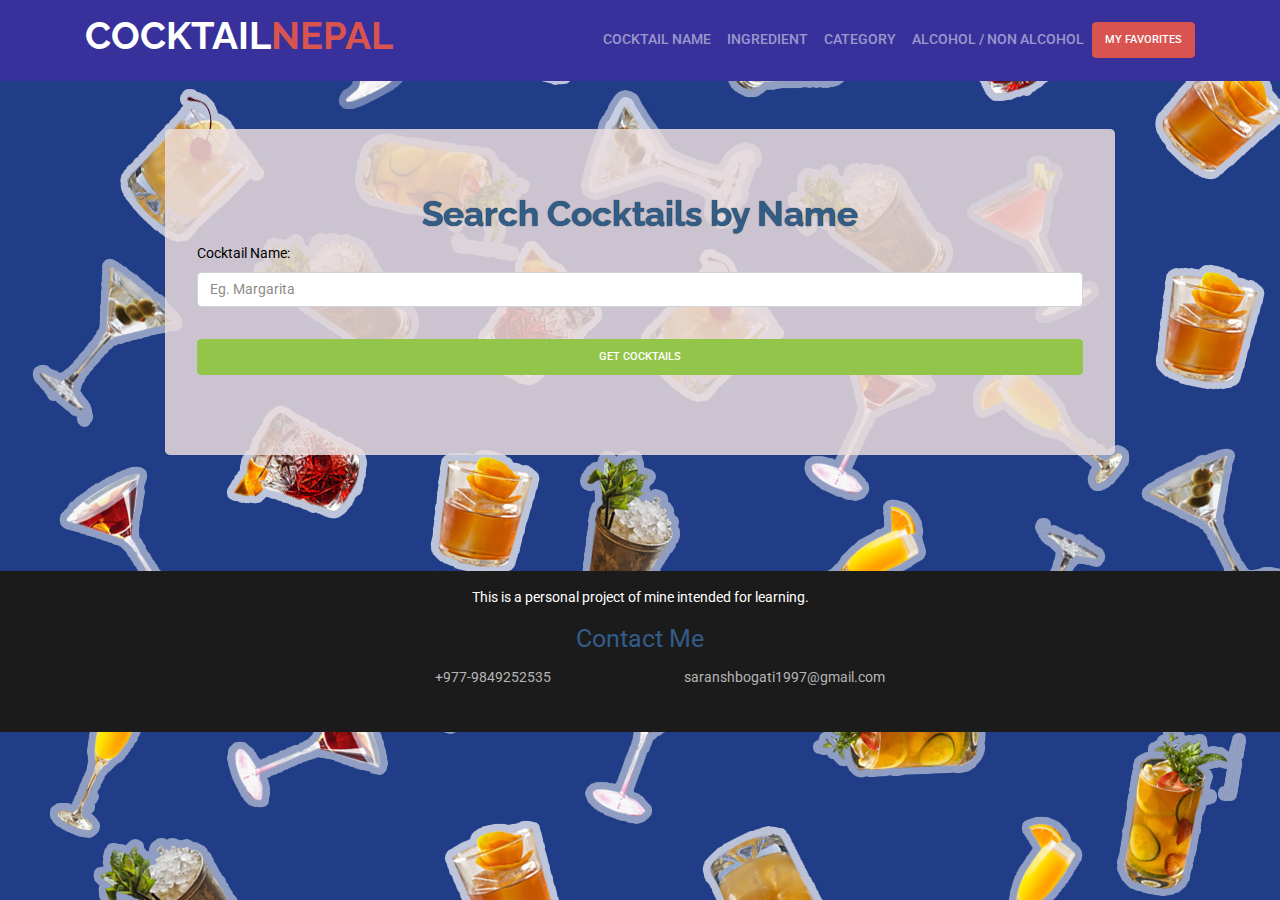
<file: cocktailsNepal/index.html>
<!DOCTYPE html>
<html lang="en">
<head>
    <meta charset="UTF-8">
    <meta name="viewport" content="width=device-width, initial-scale=1.0">
    <meta http-equiv="X-UA-Compatible" content="ie=edge">
    <title>CocktailNepal | Home</title>
    <link rel="stylesheet" href="css/bootstrap.css">
    <link href="https://fonts.googleapis.com/css?family=Raleway:300,700,900" rel="stylesheet">
    <link rel="stylesheet" href="css/custom.css">
    <link rel="stylesheet" href="https://use.fontawesome.com/releases/v5.6.3/css/all.css" integrity="sha384-UHRtZLI+pbxtHCWp1t77Bi1L4ZtiqrqD80Kn4Z8NTSRyMA2Fd33n5dQ8lWUE00s/" crossorigin="anonymous">
</head>
<body>

<nav class="navbar navbar-expand-lg navbar-dark bg-white">
    <div class="container">
        <a class="navbar-brand text-uppercase" href="index.html">
            <h1 class="sitename">COCKTAIL<span>NEPAL</span> </h1>
        </a>
        <button class="navbar-toggler" type="button" data-toggle="collapse" data-target="#navbar" aria-controls="navbar" aria-expanded="false" aria-label="Toggle navigation">
            <span class="navbar-toggler-icon"></span>
        </button>
        <div class="collapse navbar-collapse" id="navbar">
                <ul class="navbar-nav ml-auto">
                    <li class="nav-item">
                        <a class="nav-link" href="index.html">Cocktail Name</a>
                    </li>
                    <li class="nav-item">
                        <a class="nav-link" href="ingredient.html">Ingredient</a>
                    </li>
                    <li class="nav-item">
                        <a class="nav-link" href="category.html">Category</a>
                    </li>
                    <li class="nav-item">
                        <a class="nav-link" href="filter-alcohol.html">Alcohol / Non Alcohol</a>
                    </li>
                    
                </ul>
        </div>
        <div class="dropdown">
                <a href="favorites.html" class="btn btn-danger">
                       My Favorites
                </a>
        </div>
    </div>
</nav>

<div id="content" class="mt-5">
    <div class="container">
        <div class="row justify-content-center">
                <div class="jumbotron col-12 col-md-10" id="centerBox">
                    <h1 id ="head" class="text-center font-weight-bold text-primary">Search Cocktails by Name</h1>

                    <div class="row">
                            <div class="col-12">
                                    <form action="#" id="search-form">
                                            <div class="form-group">
                                                    <label for="search">Cocktail Name:</label>
                                                    <input type="text" class="form-control" id="search" placeholder="Eg. Margarita">
                                            </div>
                                            <div class="form-group pt-3">
                                                    <input type="hidden" id="type" value="name">

                                                    <button type="submit" class="btn btn-success d-block">
                                                        Get Cocktails
                                                    </button>
                                            </div>
                                    </form>
                                    
                            </div>

                            <div class="col-12 mt-5 results-wrapper" style="display:none;" >
                                <h1 class="text-center">Results: <span id="total"></span></h1>
                                <div id="results" class="mt-5 row" ></div>
                            </div>
                    </div>
                </div>
        </div>
    </div>
</div> <!--#content-->

<footer class="text-center p-3">
    <p>This is a personal project of mine intended for learning.</p>
    <h3 class="text-primary">Contact Me</h3>
    <ul>
        <li>+977-9849252535</li>
        <li>saranshbogati1997@gmail.com</li>
    </ul>
    <div class="socials"><ul>
        <li><a href="https://github.com/SaranshBogati1997" target="_blank"><i class="fab fa-github"></i></a></li>
        <li><a href="https://www.facebook.com/SaranshBogatiKoProfile" target="_blank"><i class="fab fa-facebook"></i></a></li>
        <li><a href="https://www.instagram.com/sarnsh/" target="_blank"><i class="fab fa-instagram"></i></a></li>
        <li><a href="https://www.linkedin.com/in/saransh-bogati-768356186/" target="_blank"><i class="fab fa-linkedin"></i></a></li>
    </ul></div>
    

</footer>





<script src="https://code.jquery.com/jquery-3.2.1.slim.min.js" integrity="sha384-KJ3o2DKtIkvYIK3UENzmM7KCkRr/rE9/Qpg6aAZGJwFDMVNA/GpGFF93hXpG5KkN" crossorigin="anonymous"></script>
<script src="https://cdnjs.cloudflare.com/ajax/libs/popper.js/1.12.9/umd/popper.min.js" integrity="sha384-ApNbgh9B+Y1QKtv3Rn7W3mgPxhU9K/ScQsAP7hUibX39j7fakFPskvXusvfa0b4Q" crossorigin="anonymous"></script>
<script src="https://maxcdn.bootstrapcdn.com/bootstrap/4.0.0/js/bootstrap.min.js" integrity="sha384-JZR6Spejh4U02d8jOt6vLEHfe/JQGiRRSQQxSfFWpi1MquVdAyjUar5+76PVCmYl" crossorigin="anonymous"></script>

<!-- Our Scripts-->
<script src="js/CocktailAPI.js"></script>
<script src="js/CocktailDB.js"></script>
<script src="js/UI.js"></script>
<script src="js/app.js"></script>

</body>
</html>
</file>
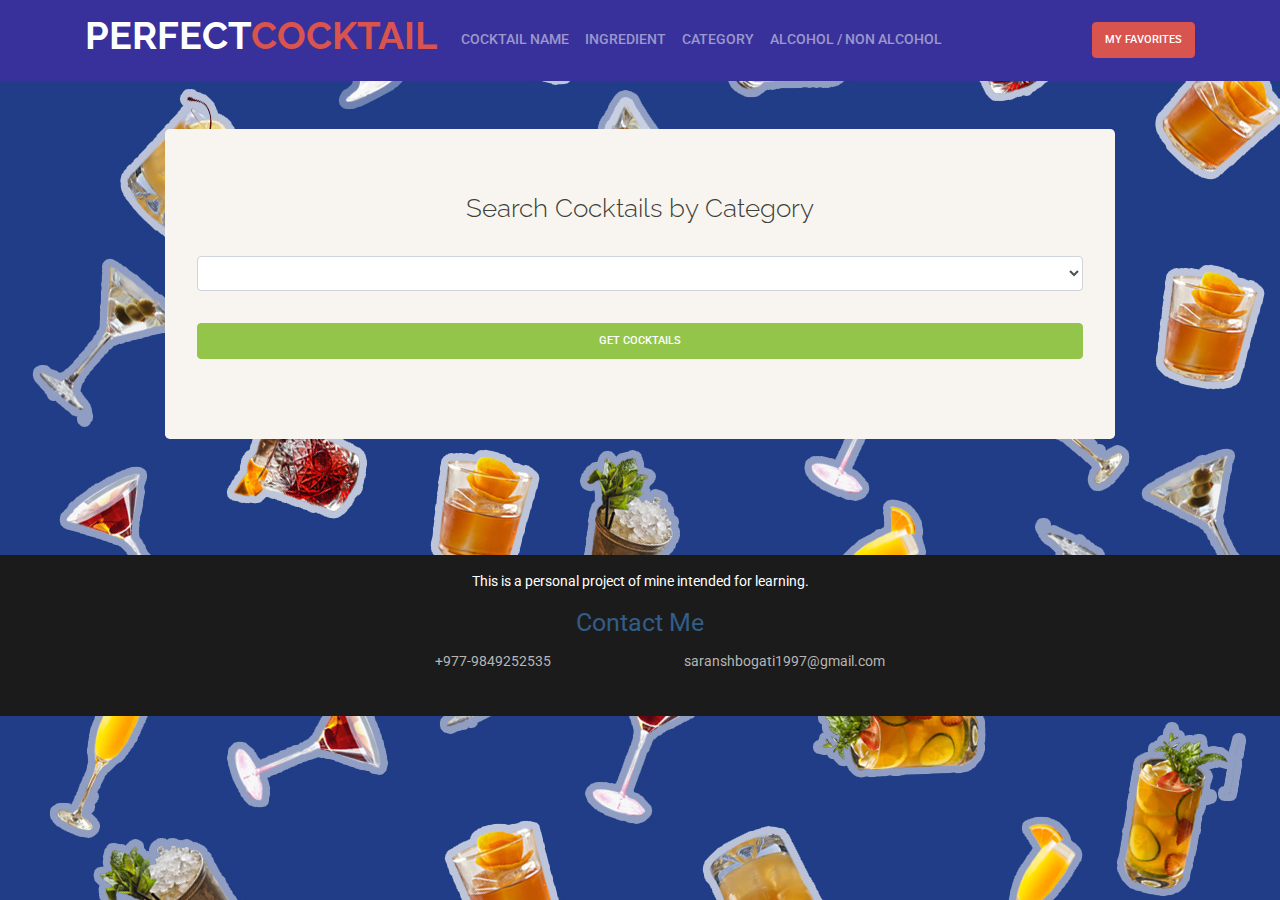
<file: cocktailsNepal/category.html>
<!DOCTYPE html>
<html lang="en">
<head>
    <meta charset="UTF-8">
    <meta name="viewport" content="width=device-width, initial-scale=1.0">
    <meta http-equiv="X-UA-Compatible" content="ie=edge">
    <title>Perfect Cocktail | Search by Name</title>
    <link rel="stylesheet" href="css/bootstrap.css">
    <link href="https://fonts.googleapis.com/css?family=Raleway:300,700,900" rel="stylesheet">
    <link rel="stylesheet" href="css/custom.css">
    <link rel="stylesheet" href="https://use.fontawesome.com/releases/v5.6.3/css/all.css" integrity="sha384-UHRtZLI+pbxtHCWp1t77Bi1L4ZtiqrqD80Kn4Z8NTSRyMA2Fd33n5dQ8lWUE00s/" crossorigin="anonymous">

</head>

<body>
<nav class="navbar navbar-expand-lg navbar-dark bg-primary">
    <div class="container">
            <a class="navbar-brand text-uppercase" href="index.html">
                <h1 class="sitename">PERFECT<span>COCKTAIL</span> </h1>
            </a>
            <button class="navbar-toggler" type="button" data-toggle="collapse" data-target="#navbar" aria-controls="navbar" aria-expanded="false" aria-label="Toggle navigation">
                <span class="navbar-toggler-icon"></span>
            </button>
            <div class="collapse navbar-collapse" id="navbar">
                    <ul class="navbar-nav mr-auto">
                        <li class="nav-item">
                            <a class="nav-link" href="index.html">Cocktail Name</a>
                        </li>
                        <li class="nav-item">
                            <a class="nav-link" href="ingredient.html">Ingredient</a>
                        </li>
                        <li class="nav-item">
                            <a class="nav-link" href="category.html">Category</a>
                        </li>
                        <li class="nav-item">
                            <a class="nav-link" href="filter-alcohol.html">Alcohol / Non Alcohol</a>
                        </li>
                    </ul>
            </div>
            <div class="dropdown">
                    <a href="favorites.html" class="btn btn-danger">
                           My Favorites
                    </a>
            </div>
    </div>
</nav>

<div id="content" class="mt-5">
    <div class="container">
        <div class="row justify-content-center">
                <div class="jumbotron col-12 col-md-10">
                    <h1 class="text-center">
                        Search Cocktails by Category
                    </h1>
                    <div class="row">
                        <div class="col-12">
                                <form action="#" id="search-form">
                                        <div class="form-group mt-4">
                                                <select class="search-category form-control" id="search">
                                                        
                                                </select>
                                        </div>
                                        <div class="form-group pt-3">
                                                <input type="hidden" id="type" value="category">
                                                <button type="submit" class="btn btn-success d-block">
                                                    Get Cocktails
                                                </button>
                                        </div>
                                </form>
                                
                        </div>

                        <div class="col-12 mt-5 results-wrapper" style="display:none;" >
                            <h1 class="text-center">Results: <span id="total"></span></h1>
                            <div id="results" class="mt-5 row" ></div>
                        </div>
                    </div>
                </div>
        </div>
    </div>
</div> <!--#content-->

<div class="modal fade" id="recipe" tabindex="-1" role="dialog"  aria-hidden="true">
    <div class="modal-dialog modal-dialog-centered" role="document">
            <div class="modal-content">
                <div class="modal-header">
                    <h2 class="modal-title"></h2>
                    <button type="button" class="close" data-dismiss="modal" aria-label="Close">
                        <span aria-hidden="true">&times;</span>
                    </button>
                </div>
                <div class="modal-body">
                        <h3 class="alert alert-success">Preparation:</h3>
                        <div class="description-text mb-4"></div>

                        <h3  class="alert alert-success">Ingredients:</h3>
                        <div class="ingredient-list">
                                <ul class="list-group"></ul>
                        </div>
                    <div class="ingredients mt-3">

                    </div>
                </div>
                <div class="modal-footer">
                    <button type="button" class="btn btn-secondary" data-dismiss="modal">Close</button>
                </div>
            </div>
    </div>
</div><!--.modal-->


<footer class="text-center p-3">
    <p>This is a personal project of mine intended for learning.</p>
    <h3 class="text-primary">Contact Me</h3>
    <ul>
        <li>+977-9849252535</li>
        <li>saranshbogati1997@gmail.com</li>
    </ul>
    <div class="socials"><ul>
        <li><a href="https://github.com/SaranshBogati1997" target="_blank"><i class="fab fa-github"></i></a></li>
        <li><a href="https://www.facebook.com/SaranshBogatiKoProfile" target="_blank"><i class="fab fa-facebook"></i></a></li>
        <li><a href="https://www.instagram.com/sarnsh/" target="_blank"><i class="fab fa-instagram"></i></a></li>
        <li><a href="https://www.linkedin.com/in/saransh-bogati-768356186/" target="_blank"><i class="fab fa-linkedin"></i></a></li>
    </ul></div>

<script src="https://code.jquery.com/jquery-3.2.1.slim.min.js" integrity="sha384-KJ3o2DKtIkvYIK3UENzmM7KCkRr/rE9/Qpg6aAZGJwFDMVNA/GpGFF93hXpG5KkN" crossorigin="anonymous"></script>
<script src="https://cdnjs.cloudflare.com/ajax/libs/popper.js/1.12.9/umd/popper.min.js" integrity="sha384-ApNbgh9B+Y1QKtv3Rn7W3mgPxhU9K/ScQsAP7hUibX39j7fakFPskvXusvfa0b4Q" crossorigin="anonymous"></script>
<script src="https://maxcdn.bootstrapcdn.com/bootstrap/4.0.0/js/bootstrap.min.js" integrity="sha384-JZR6Spejh4U02d8jOt6vLEHfe/JQGiRRSQQxSfFWpi1MquVdAyjUar5+76PVCmYl" crossorigin="anonymous"></script>


<script src="js/CocktailAPI.js"></script>
<script src="js/CocktailDB.js"></script>
<script src="js/UI.js"></script>
<script src="js/app.js"></script>
</body>
</html>
</file>
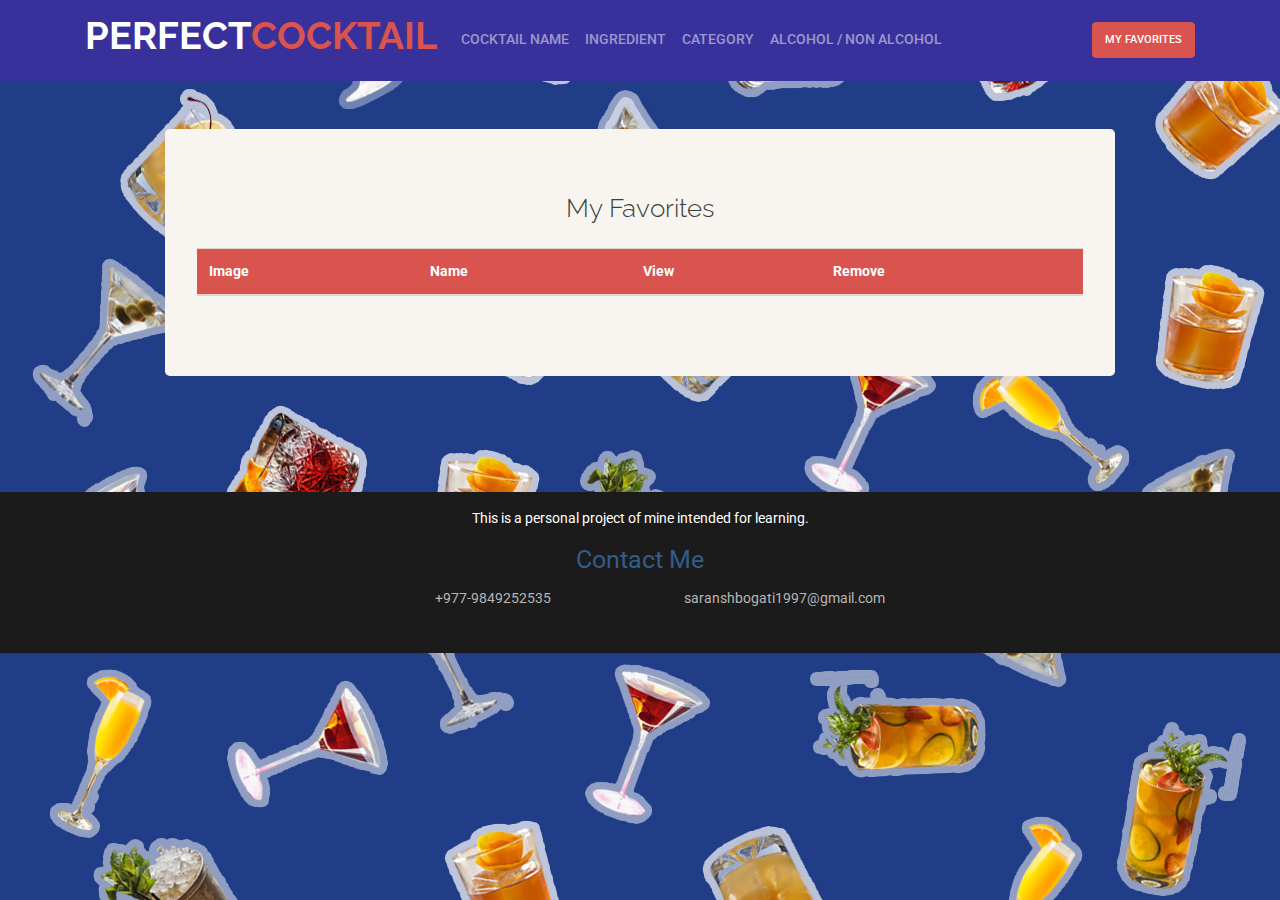
<file: cocktailsNepal/favorites.html>
<!DOCTYPE html>
<html lang="en">
<head>
    <meta charset="UTF-8">
    <meta name="viewport" content="width=device-width, initial-scale=1.0">
    <meta http-equiv="X-UA-Compatible" content="ie=edge">
    <title>Perfect Cocktail | Search by Name</title>
    <link rel="stylesheet" href="css/bootstrap.css">
    <link href="https://fonts.googleapis.com/css?family=Raleway:300,700,900" rel="stylesheet">
    <link rel="stylesheet" href="css/custom.css">
    <link rel="stylesheet" href="https://use.fontawesome.com/releases/v5.6.3/css/all.css" integrity="sha384-UHRtZLI+pbxtHCWp1t77Bi1L4ZtiqrqD80Kn4Z8NTSRyMA2Fd33n5dQ8lWUE00s/" crossorigin="anonymous">

</head>
<body>

<nav class="navbar navbar-expand-lg navbar-dark bg-primary">
    <div class="container">
            <a class="navbar-brand text-uppercase" href="index.html">
                <h1 class="sitename">PERFECT<span>COCKTAIL</span> </h1>
            </a>
            <button class="navbar-toggler" type="button" data-toggle="collapse" data-target="#navbar" aria-controls="navbar" aria-expanded="false" aria-label="Toggle navigation">
                <span class="navbar-toggler-icon"></span>
            </button>
            <div class="collapse navbar-collapse" id="navbar">
                    <ul class="navbar-nav mr-auto">
                        <li class="nav-item">
                            <a class="nav-link" href="index.html">Cocktail Name</a>
                        </li>
                        <li class="nav-item">
                            <a class="nav-link" href="ingredient.html">Ingredient</a>
                        </li>
                        <li class="nav-item">
                            <a class="nav-link" href="category.html">Category</a>
                        </li>
                        <li class="nav-item">
                            <a class="nav-link" href="filter-alcohol.html">Alcohol / Non Alcohol</a>
                        </li>
                    </ul>
            </div>

            <div class="dropdown">
                <a href="favorites.html" class="btn btn-danger">
                       My Favorites
                </a>
            </div>
    </div>
</nav>

<div id="content" class="mt-5">
    <div class="container">
        <div class="row justify-content-center">
                <div class="jumbotron col-12 col-md-10">
                    <h1 class="text-center mb-4">
                        My Favorites
                    </h1>
                    <div class="row">
                        <div class="col-12">
                                <table id="favorites" class="table table-light">
                                    <thead class="bg-danger">
                                        <tr>
                                            <th scope="col">Image</th>
                                            <th scope="col">Name</th>
                                            <th scope="col">View</th>
                                            <th scope="col">Remove</th>
                                        </tr>
                                    </thead>
                                    <tbody></tbody>
                                </table>
                        </div>
                    </div>
                </div>
        </div>
    </div>
</div> <!--#content-->

<div class="modal fade" id="recipe" tabindex="-1" role="dialog"  aria-hidden="true">
        <div class="modal-dialog modal-dialog-centered" role="document">
                <div class="modal-content">
                    <div class="modal-header">
                        <h2 class="modal-title"></h2>
                        <button type="button" class="close" data-dismiss="modal" aria-label="Close">
                            <span aria-hidden="true">&times;</span>
                        </button>
                    </div>
                    <div class="modal-body">
                            <h3 class="alert alert-success">Preparation:</h3>
                            <div class="description-text mb-4"></div>

                            <h3  class="alert alert-success">Ingredients:</h3>
                            <div class="ingredient-list">
                                    <ul class="list-group"></ul>
                            </div>
                        <div class="ingredients mt-3">

                        </div>
                    </div>
                    <div class="modal-footer">
                        <button type="button" class="btn btn-secondary" data-dismiss="modal">Close</button>
                    </div>
                </div>
        </div>
    </div><!--.modal-->

    <footer class="text-center p-3">
        <p>This is a personal project of mine intended for learning.</p>
        <h3 class="text-primary">Contact Me</h3>
        <ul>
            <li>+977-9849252535</li>
            <li>saranshbogati1997@gmail.com</li>
        </ul>
        <div class="socials"><ul>
            <li><a href="https://github.com/SaranshBogati1997" target="_blank"><i class="fab fa-github"></i></a></li>
            <li><a href="https://www.facebook.com/SaranshBogatiKoProfile" target="_blank"><i class="fab fa-facebook"></i></a></li>
            <li><a href="https://www.instagram.com/sarnsh/" target="_blank"><i class="fab fa-instagram"></i></a></li>
            <li><a href="https://www.linkedin.com/in/saransh-bogati-768356186/" target="_blank"><i class="fab fa-linkedin"></i></a></li>
        </ul></div>

<script src="https://code.jquery.com/jquery-3.2.1.slim.min.js" integrity="sha384-KJ3o2DKtIkvYIK3UENzmM7KCkRr/rE9/Qpg6aAZGJwFDMVNA/GpGFF93hXpG5KkN" crossorigin="anonymous"></script>
<script src="https://cdnjs.cloudflare.com/ajax/libs/popper.js/1.12.9/umd/popper.min.js" integrity="sha384-ApNbgh9B+Y1QKtv3Rn7W3mgPxhU9K/ScQsAP7hUibX39j7fakFPskvXusvfa0b4Q" crossorigin="anonymous"></script>
<script src="https://maxcdn.bootstrapcdn.com/bootstrap/4.0.0/js/bootstrap.min.js" integrity="sha384-JZR6Spejh4U02d8jOt6vLEHfe/JQGiRRSQQxSfFWpi1MquVdAyjUar5+76PVCmYl" crossorigin="anonymous"></script>


<script src="js/CocktailAPI.js"></script>
<script src="js/CocktailDB.js"></script>
<script src="js/UI.js"></script>
<script src="js/app.js"></script>

</body>
</html>
</file>
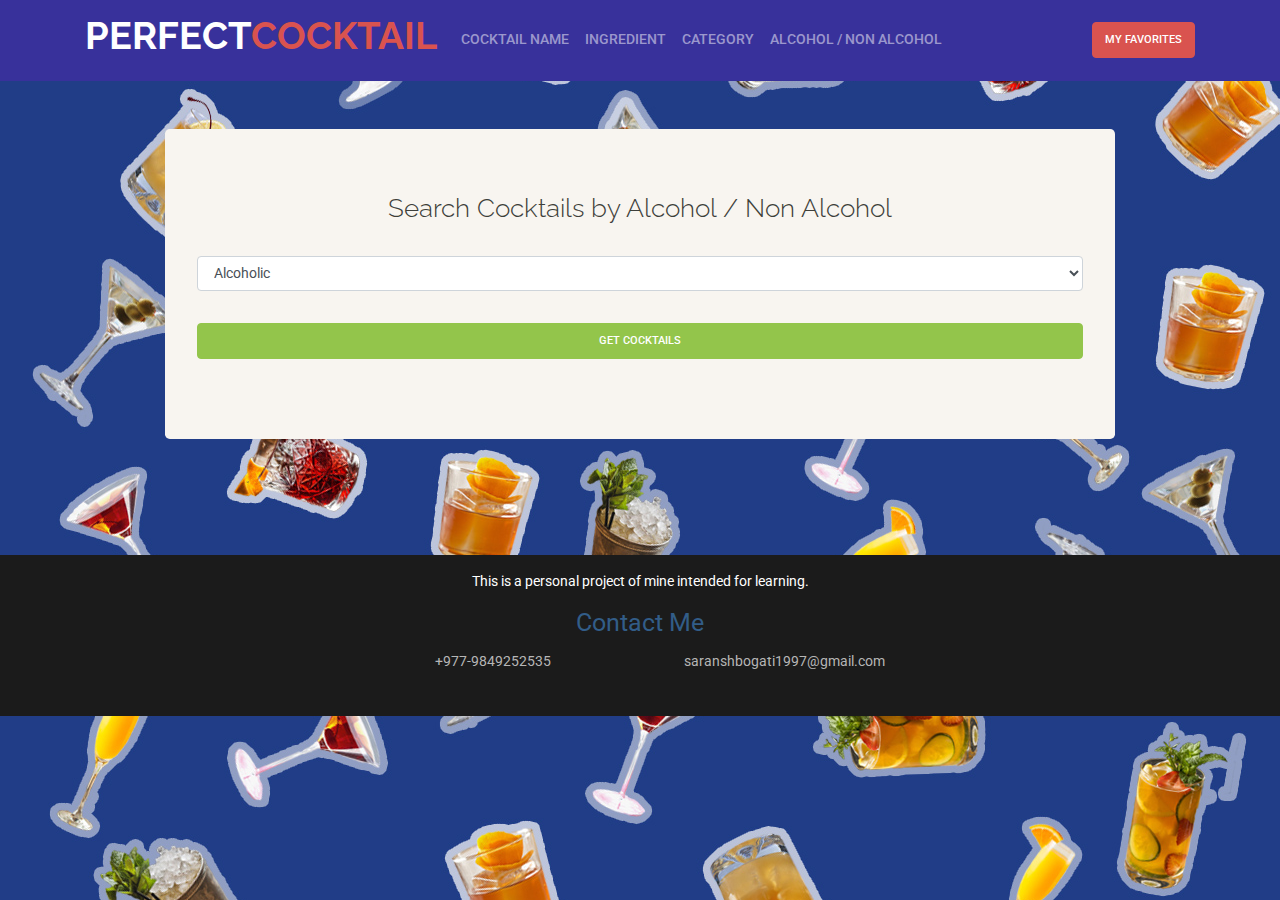
<file: cocktailsNepal/filter-alcohol.html>
<!DOCTYPE html>
<html lang="en">
<head>
    <meta charset="UTF-8">
    <meta name="viewport" content="width=device-width, initial-scale=1.0">
    <meta http-equiv="X-UA-Compatible" content="ie=edge">
    <title>Perfect Cocktail | Search by Name</title>
    <link rel="stylesheet" href="css/bootstrap.css">
    <link href="https://fonts.googleapis.com/css?family=Raleway:300,700,900" rel="stylesheet">
    <link rel="stylesheet" href="css/custom.css">
    <link rel="stylesheet" href="https://use.fontawesome.com/releases/v5.6.3/css/all.css" integrity="sha384-UHRtZLI+pbxtHCWp1t77Bi1L4ZtiqrqD80Kn4Z8NTSRyMA2Fd33n5dQ8lWUE00s/" crossorigin="anonymous">

</head>
<body>

<nav class="navbar navbar-expand-lg navbar-dark bg-primary">
    <div class="container">
            <a class="navbar-brand text-uppercase" href="index.html">
                <h1 class="sitename">PERFECT<span>COCKTAIL</span> </h1>
            </a>
            <button class="navbar-toggler" type="button" data-toggle="collapse" data-target="#navbar" aria-controls="navbar" aria-expanded="false" aria-label="Toggle navigation">
                <span class="navbar-toggler-icon"></span>
            </button>
            <div class="collapse navbar-collapse" id="navbar">
                    <ul class="navbar-nav mr-auto">
                        <li class="nav-item">
                            <a class="nav-link" href="index.html">Cocktail Name</a>
                        </li>
                        <li class="nav-item">
                            <a class="nav-link" href="ingredient.html">Ingredient</a>
                        </li>
                        <li class="nav-item">
                            <a class="nav-link" href="category.html">Category</a>
                        </li>
                        <li class="nav-item">
                            <a class="nav-link" href="filter-alcohol.html">Alcohol / Non Alcohol</a>
                        </li>
                    </ul>
            </div>

            <div class="dropdown">
                    <a href="favorites.html" class="btn btn-danger">
                           My Favorites
                    </a>
            </div>
    </div>
</nav>

<div id="content" class="mt-5">
    <div class="container">
        <div class="row justify-content-center">
                <div class="jumbotron col-12 col-md-10">
                    <h1 class="text-center">
                        Search Cocktails by Alcohol / Non Alcohol
                    </h1>
                    <div class="row">
                        <div class="col-12">
                                <form action="#" id="search-form">
                                        <div class="form-group mt-4">
                                                <select class="form-control search-alcohol" id="search">
                                                    <option value="Alcoholic">Alcoholic</option>  
                                                    <option value="Non_Alcoholic">Non Alcoholic</option>     
                                                </select>
                                        </div>
                                        <div class="form-group pt-3">
                                                <input type="hidden" id="type" value="alcohol">
                                                <button type="submit" class="btn btn-success d-block">
                                                    Get Cocktails
                                                </button>
                                        </div>
                                </form>
                                
                        </div>

                        <div class="col-12 mt-5 results-wrapper" style="display:none;" >
                            <h1 class="text-center">Results: <span id="total"></span></h1>
                            <div id="results" class="mt-5 row" ></div>
                        </div>
                    </div>
                </div>
        </div>
    </div>
</div> <!--#content-->

<div class="modal fade" id="recipe" tabindex="-1" role="dialog"  aria-hidden="true">
        <div class="modal-dialog modal-dialog-centered" role="document">
                <div class="modal-content">
                    <div class="modal-header">
                        <h2 class="modal-title"></h2>
                        <button type="button" class="close" data-dismiss="modal" aria-label="Close">
                            <span aria-hidden="true">&times;</span>
                        </button>
                    </div>
                    <div class="modal-body">
                            <h3 class="alert alert-success">Preparation:</h3>
                            <div class="description-text mb-4"></div>

                            <h3  class="alert alert-success">Ingredients:</h3>
                            <div class="ingredient-list">
                                    <ul class="list-group"></ul>
                            </div>
                        <div class="ingredients mt-3">

                        </div>
                    </div>
                    <div class="modal-footer">
                        <button type="button" class="btn btn-secondary" data-dismiss="modal">Close</button>
                    </div>
                </div>
        </div>
    </div><!--.modal-->

    <footer class="text-center p-3">
        <p>This is a personal project of mine intended for learning.</p>
        <h3 class="text-primary">Contact Me</h3>
        <ul>
            <li>+977-9849252535</li>
            <li>saranshbogati1997@gmail.com</li>
        </ul>
        <div class="socials"><ul>
            <li><a href="https://github.com/SaranshBogati1997" target="_blank"><i class="fab fa-github"></i></a></li>
            <li><a href="https://www.facebook.com/SaranshBogatiKoProfile" target="_blank"><i class="fab fa-facebook"></i></a></li>
            <li><a href="https://www.instagram.com/sarnsh/" target="_blank"><i class="fab fa-instagram"></i></a></li>
            <li><a href="https://www.linkedin.com/in/saransh-bogati-768356186/" target="_blank"><i class="fab fa-linkedin"></i></a></li>
        </ul></div>

<script src="https://code.jquery.com/jquery-3.2.1.slim.min.js" integrity="sha384-KJ3o2DKtIkvYIK3UENzmM7KCkRr/rE9/Qpg6aAZGJwFDMVNA/GpGFF93hXpG5KkN" crossorigin="anonymous"></script>
<script src="https://cdnjs.cloudflare.com/ajax/libs/popper.js/1.12.9/umd/popper.min.js" integrity="sha384-ApNbgh9B+Y1QKtv3Rn7W3mgPxhU9K/ScQsAP7hUibX39j7fakFPskvXusvfa0b4Q" crossorigin="anonymous"></script>
<script src="https://maxcdn.bootstrapcdn.com/bootstrap/4.0.0/js/bootstrap.min.js" integrity="sha384-JZR6Spejh4U02d8jOt6vLEHfe/JQGiRRSQQxSfFWpi1MquVdAyjUar5+76PVCmYl" crossorigin="anonymous"></script>


<script src="js/CocktailAPI.js"></script>
<script src="js/CocktailDB.js"></script>
<script src="js/UI.js"></script>
<script src="js/app.js"></script>

</body>
</html>
</file>
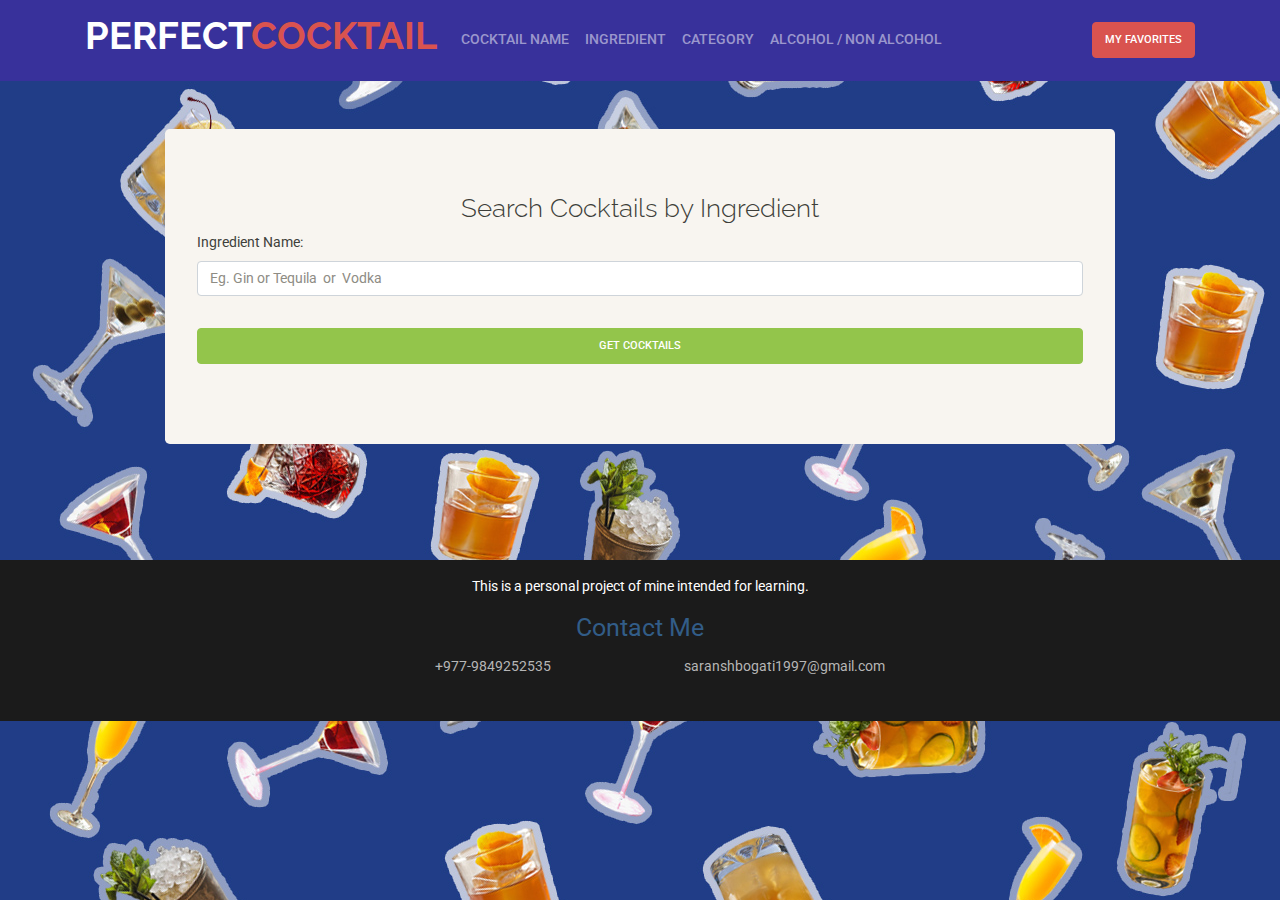
<file: cocktailsNepal/ingredient.html>
<!DOCTYPE html>
<html lang="en">
<head>
    <meta charset="UTF-8">
    <meta name="viewport" content="width=device-width, initial-scale=1.0">
    <meta http-equiv="X-UA-Compatible" content="ie=edge">
    <title>Perfect Cocktail | Search by Name</title>
    <link rel="stylesheet" href="css/bootstrap.css">
    <link href="https://fonts.googleapis.com/css?family=Raleway:300,700,900" rel="stylesheet">
    <link rel="stylesheet" href="css/custom.css">
    <link rel="stylesheet" href="https://use.fontawesome.com/releases/v5.6.3/css/all.css" integrity="sha384-UHRtZLI+pbxtHCWp1t77Bi1L4ZtiqrqD80Kn4Z8NTSRyMA2Fd33n5dQ8lWUE00s/" crossorigin="anonymous">

</head>
<body>
<nav class="navbar navbar-expand-lg navbar-dark bg-primary">
        <div class="container">
            <a class="navbar-brand text-uppercase" href="index.html">
                <h1 class="sitename">PERFECT<span>COCKTAIL</span> </h1>
            </a>
            <button class="navbar-toggler" type="button" data-toggle="collapse" data-target="#navbar" aria-controls="navbar" aria-expanded="false" aria-label="Toggle navigation">
                <span class="navbar-toggler-icon"></span>
            </button>
            <div class="collapse navbar-collapse" id="navbar">
                    <ul class="navbar-nav mr-auto">
                        <li class="nav-item">
                            <a class="nav-link" href="index.html">Cocktail Name</a>
                        </li>
                        <li class="nav-item">
                            <a class="nav-link" href="ingredient.html">Ingredient</a>
                        </li>
                        <li class="nav-item">
                            <a class="nav-link" href="category.html">Category</a>
                        </li>
                        <li class="nav-item">
                            <a class="nav-link" href="filter-alcohol.html">Alcohol / Non Alcohol</a>
                        </li>
                    </ul>
            </div>
            <div class="dropdown">
                    <a href="favorites.html" class="btn btn-danger">
                           My Favorites
                    </a>
            </div>
    </div>
</nav>

<div id="content" class="mt-5">
    <div class="container">
        <div class="row justify-content-center">
                <div class="jumbotron col-12 col-md-10">
                    <h1 class="text-center">Search Cocktails by Ingredient</h1>

                        <div class="row">
                            <div class="col-12">
                                    <form action="#" id="search-form">
                                            <div class="form-group">
                                                    <label for="search">Ingredient Name:</label>
                                                    <input type="text" class="form-control" id="search" placeholder="Eg. Gin or Tequila  or  Vodka">
                                            </div>
                                            <div class="form-group pt-3">
                                                    <input type="hidden" id="type" value="ingredient">
                                                    <button type="submit" class="btn btn-success d-block">
                                                        Get Cocktails
                                                    </button>
                                            </div>
                                    </form>
                                    
                            </div>

                            <div class="col-12 mt-5 results-wrapper" style="display:none;" >
                                <h1 class="text-center">Results: <span id="total"></span></h1>
                                <div id="results" class="mt-5 row" ></div>
                            </div>
                        </div>
                </div>
        </div>
    </div>
</div> <!--#content-->

<div class="modal fade" id="recipe" tabindex="-1" role="dialog"  aria-hidden="true">
    <div class="modal-dialog modal-dialog-centered" role="document">
            <div class="modal-content">
                <div class="modal-header">
                    <h2 class="modal-title"></h2>
                    <button type="button" class="close" data-dismiss="modal" aria-label="Close">
                        <span aria-hidden="true">&times;</span>
                    </button>
                </div>
                <div class="modal-body">
                        <h3 class="alert alert-success">Preparation:</h3>
                        <div class="description-text mb-4"></div>

                        <h3  class="alert alert-success">Ingredients:</h3>
                        <div class="ingredient-list">
                                <ul class="list-group"></ul>
                        </div>
                    <div class="ingredients mt-3">

                    </div>
                </div>
                <div class="modal-footer">
                    <button type="button" class="btn btn-secondary" data-dismiss="modal">Close</button>
                </div>
            </div>
    </div>
</div><!--.modal-->

<footer class="text-center p-3">
    <p>This is a personal project of mine intended for learning.</p>
    <h3 class="text-primary">Contact Me</h3>
    <ul>
        <li>+977-9849252535</li>
        <li>saranshbogati1997@gmail.com</li>
    </ul>
    <div class="socials"><ul>
        <li><a href="https://github.com/SaranshBogati1997" target="_blank"><i class="fab fa-github"></i></a></li>
        <li><a href="https://www.facebook.com/SaranshBogatiKoProfile" target="_blank"><i class="fab fa-facebook"></i></a></li>
        <li><a href="https://www.instagram.com/sarnsh/" target="_blank"><i class="fab fa-instagram"></i></a></li>
        <li><a href="https://www.linkedin.com/in/saransh-bogati-768356186/" target="_blank"><i class="fab fa-linkedin"></i></a></li>
    </ul></div>

<script src="https://code.jquery.com/jquery-3.2.1.slim.min.js" integrity="sha384-KJ3o2DKtIkvYIK3UENzmM7KCkRr/rE9/Qpg6aAZGJwFDMVNA/GpGFF93hXpG5KkN" crossorigin="anonymous"></script>
<script src="https://cdnjs.cloudflare.com/ajax/libs/popper.js/1.12.9/umd/popper.min.js" integrity="sha384-ApNbgh9B+Y1QKtv3Rn7W3mgPxhU9K/ScQsAP7hUibX39j7fakFPskvXusvfa0b4Q" crossorigin="anonymous"></script>
<script src="https://maxcdn.bootstrapcdn.com/bootstrap/4.0.0/js/bootstrap.min.js" integrity="sha384-JZR6Spejh4U02d8jOt6vLEHfe/JQGiRRSQQxSfFWpi1MquVdAyjUar5+76PVCmYl" crossorigin="anonymous"></script>

<script src="js/CocktailAPI.js"></script>
<script src="js/CocktailDB.js"></script>
<script src="js/UI.js"></script>
<script src="js/app.js"></script>

</body>
</html>
</file>
<file: cocktailsNepal/css/custom.css>
body{
    background: url('../images/background.jpg');
    background-size: cover;
    background-position: center;
    background-repeat: no-repeat;
    background-attachment: fixed;
}
.navbar-brand {
    font-size: 1.6rem;
}
.navbar{
    background-color: rgb(56, 49, 155)!important;
    position: sticky;
    top: 0;
    z-index: 35;
}
#head{
    font-size: 2.5em;
    text-shadow: 0 0 1px black;
}
.nav-link{
    font-size: 0.9rem!important;
}
#centerBox{
    background-color: rgba(235, 222, 222, 0.842);
    color: rgb(0, 0, 0);
}
.sitename {
    color:rgb(255, 255, 255);
    font-family: 'Raleway', sans-serif;
    font-weight: 700;
    font-size: 1.5em;
}
.sitename span {
    color: #d9534f!important;
    font-weight: 700;
}
thead {
    color: white;
}
.card {
    position: relative;
}
.card .favorite-btn {
    position: absolute;
    right: -18px;
    top: 18px;
    background-color: white;
    width: 35px!important;
    height: 35px;
    border-radius: 50%;
    font-size: 22px;
    padding-left: 10px;
    color: #29ABE0;
}

.is-favorite {
    background-color:#29ABE0!important;
    color: white!important;
}


h1 {
    font-family: 'Raleway', sans-serif;
    font-weight: 300;
    font-size: 1.6rem;
}
.card-title {
    font-family: 'Raleway', sans-serif;
    font-weight: 300;
    font-size: 1.2rem;
}
.btn {
    width:100%;
}
footer{
background-color: rgb(27, 27, 27);
height: auto;
margin-top: 6em;
}
footer ul{
    display: flex;
    justify-content: space-around;
    width: 50%;
    margin: 1em auto;
}
footer ul li{
    list-style-type: none;
    color: rgb(182, 182, 182);
}
.socials{
    width: 50%;
    margin: 0 auto;
}
.socials a{
    font-size: 1.5em;
    color: white;
    
}

footer p{
    color:white!important;
}
</file>
